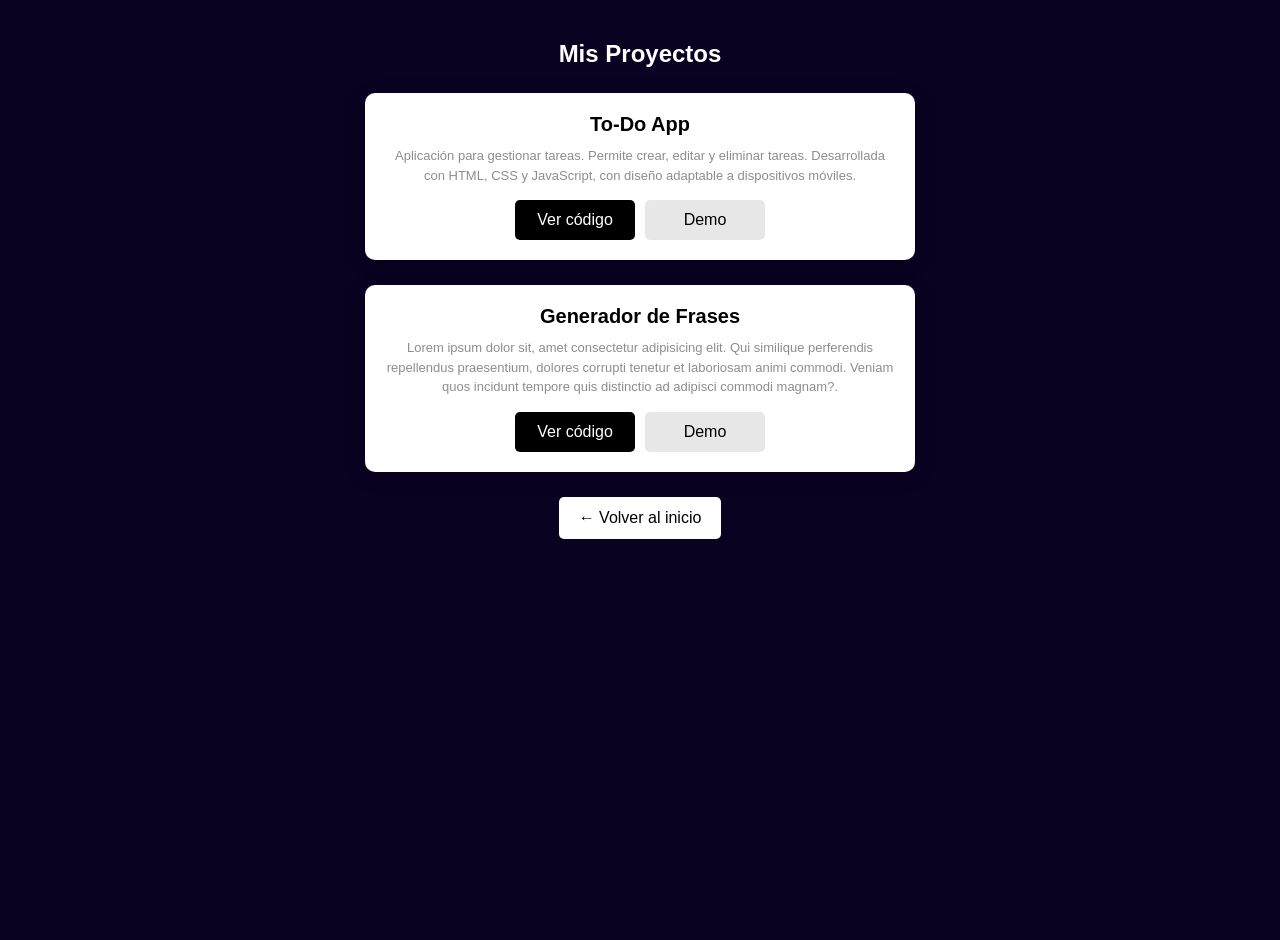
<file: proyects.html>
<!DOCTYPE html>
<html lang="es">
<head>
    <meta charset="UTF-8">
    <meta name="viewport" content="width=device-width, initial-scale=1.0">
    <title>Quimey Grendelmeier | Proyectos</title>
    <link rel="stylesheet" href="style.css">
</head>
<body class="projects-page">
    <main class="projects">
        <h1>Mis Proyectos</h1>
        <article class="project-card">
            <h2>To-Do App</h2>
            <p>Aplicación para gestionar tareas. Permite crear, editar y eliminar tareas. Desarrollada con HTML, CSS y JavaScript, con diseño adaptable a dispositivos móviles.</p>
            <div class="project-links">
                <a href="https://github.com/quimeygrendelmeier/to-do-app" target="_blank">Ver código</a>
                <a href="https://quimeygrendelmeier.github.io/to-do-app/" target="_blank">Demo</a>
            </div>
        </article>

        <article class="project-card">
            <h2>Generador de Frases</h2>
            <p>Lorem ipsum dolor sit, amet consectetur adipisicing elit. Qui similique perferendis repellendus praesentium, dolores corrupti tenetur et laboriosam animi commodi. Veniam quos incidunt tempore quis distinctio ad adipisci commodi magnam?.</p>
            <div class="project-links">
                <a href="https://github.com/quimeygrendelmeier/generador-de-frases" target="_blank">Ver código</a>
                <a href="https://quimeygrendelmeier.github.io/generador-de-frases" target="_blank">Demo</a>
            </div>
        </article>

        <a href="index.html" class="back-btn">← Volver al inicio</a>
    </main>
</body>
</html>
</file>
<file: style.css>
*{
    margin: 0;
    padding: 0;
    box-sizing: border-box;
}

body{
    font-family: 'Poppins', sans-serif;
}

.home-page{
    min-height: 100vh;
    display: flex;
    align-items: center;
    justify-content: center;
    background-color: #090221;
}

h1{
    font-size: 1.5rem;
}

.profile-card{
    width: 100%;
    max-width: 550px;
    height: 250px;
    background-color: #fff;
    border-radius: 10px;
    display: flex;
    align-items: center;
    justify-content: space-between;
    padding: 40px;
    padding-top: 50px;
    margin: 30px;
    transition: transform .3s ease;
}

.profile-card:hover{
    transform: translateY(-5px);
}

.profile-pic{
    width: 100px;
    height: 100px;
    border-radius: 50%;
    object-fit: cover;
    object-position: center 15%;
    box-shadow: 0 10px 20px rgb(102 102 102 / 30%);
}

.profile-content p,
.project-card p{
    font-size: 13px;
    color: #8d8d8d;
}

.profile-content p{
    padding: 5px 0;
    overflow-wrap: anywhere;
}

.socials{
    list-style: none;
    display: flex;
    gap: 10px;
}

.socials a{
    text-decoration: none;
    display: inline-block;
    transition: transform .2s ease;
}

.ri-linkedin-box-fill{
    color: #0077b5;
}

.ri-github-fill{
    color: #181717;
}

.ri-mail-line{
    color: #EA4335;
}

.btns{
    height: 100px;
    display: flex;
    flex-direction: column;
    justify-content: space-evenly;
}

.btns a,
.project-links a{
    width: 120px;
    height: 40px;
    display: flex;
    align-items: center;
    justify-content: center;
    text-decoration: none;
    border-radius: 5px;
    transition: .3s;
}

.btns a:hover,
.socials a:hover,
.project-links a:hover,
.back-btn:hover{
    transform: translateY(-2px);
}

.btns a:nth-child(1),
.project-links a:first-child{
    background: #000;
    color: white;
}

.btns a:nth-child(2),
.project-links a:last-child{
    background: #e7e7e7;
    color: black;
}

/*----- proyectos.html -----*/

.projects-page{
    min-height: 100vh;
    background-color: #090221;
}

.projects{
    width: calc(100% - 40px);
    margin: 40px auto;
    padding: 0 20px;
    
}

.project-card{
    width: 100%;
    max-width: 550px;
    text-align: center;
    background-color: #fff;
    border-radius: 10px;
    padding: 20px;
    margin: 25px auto;
    box-shadow: 0 4px 20px rgb(0 0 0 / 15%);
    transition: transform .3s ease;
}

.project-card:hover{
    transform: translateY(-5px);
}

.projects h1{
    color: white;
    text-align: center;
    margin-top: 30px;
    font-size: 1.5rem;
}

.project-card h2{
    margin-bottom: 10px;
    font-size: 1.25rem;
}

.project-card p{
    line-height: 1.5;
    margin-bottom: 15px;
}

.tech-stack{
    display: flex;
    flex-wrap: wrap;
    gap: 10px;
    margin-bottom: 20px;
}

.tech-stack span{
    background: #f0f0f0;
    padding: 5px 12px;
    border-radius: 20px;
    font-size: .8rem;
}

.project-links{
    display: flex;
    justify-content: center;
    align-items: center;
    gap: 10px;
}

.back-btn{
    display: block;
    width: fit-content;
    margin: 0 auto;
    padding: 12px 20px;
    background: white;
    color: black;
    text-decoration: none;
    border-radius: 5px;
    transition: .3s;
}

@media (max-width: 600px){

    .profile-card{
        flex-direction: column;
        height: auto;
        gap: 20px;
        width: calc(100% - 40px);
        margin: 20px auto;
        padding: 25px;
    }

    .profile-pic{
        display: block;
        margin: 0 auto 15px auto;
    }

    .profile-content{
        display: flex;
        flex-direction: column;
        align-items: center;
        text-align: center;
        gap: 8px;
    }

    .socials{
        justify-content: center;
    }

    .btns{
        height: auto;
        gap: 10px;
    }

/*-----proyectos.html-----*/

    .project-links{
        flex-direction: column;
    }
}

@keyframes fadeIn{
    from{
        opacity: 0;
        transform: translateY(20px);
    }
    to{
        opacity: 1;
        transform: translateY(0);
    }
}

.profile-card,
.project-card{
    animation: fadeIn .5s ease;
}
</file>
